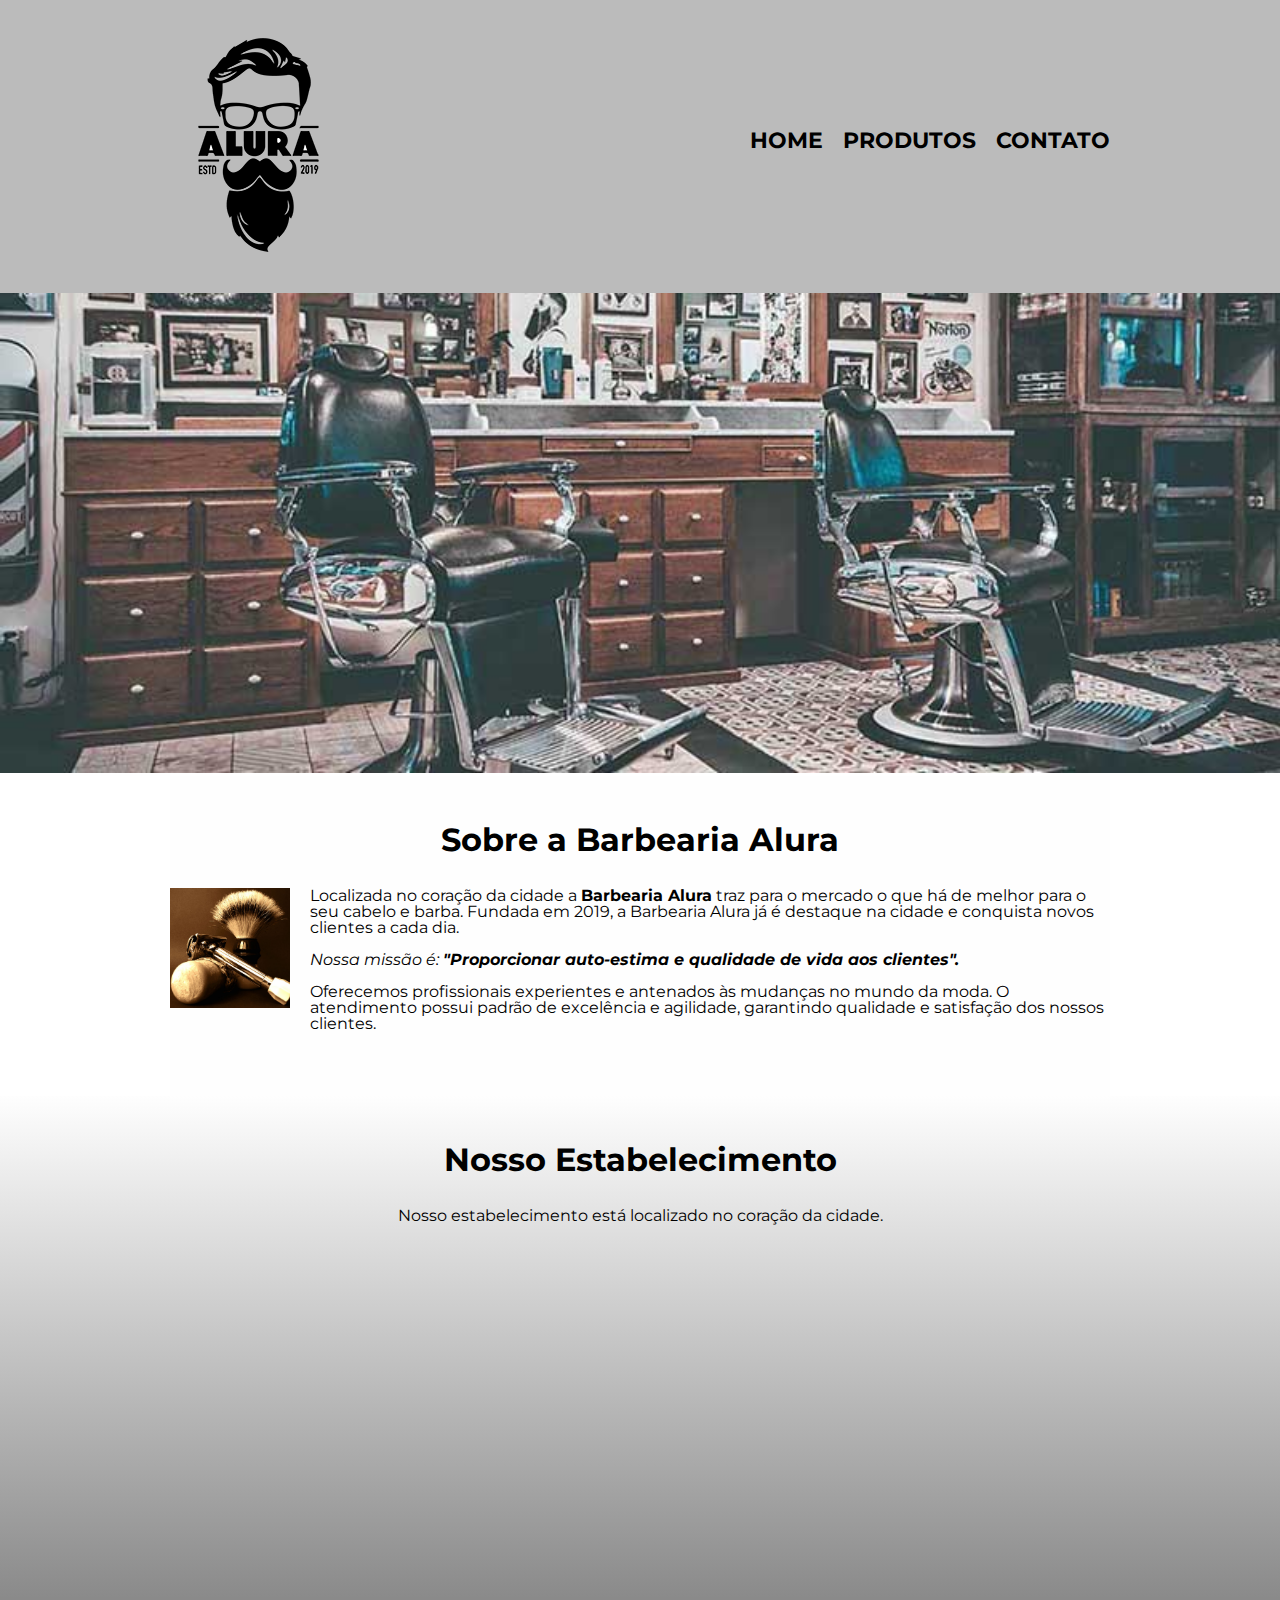
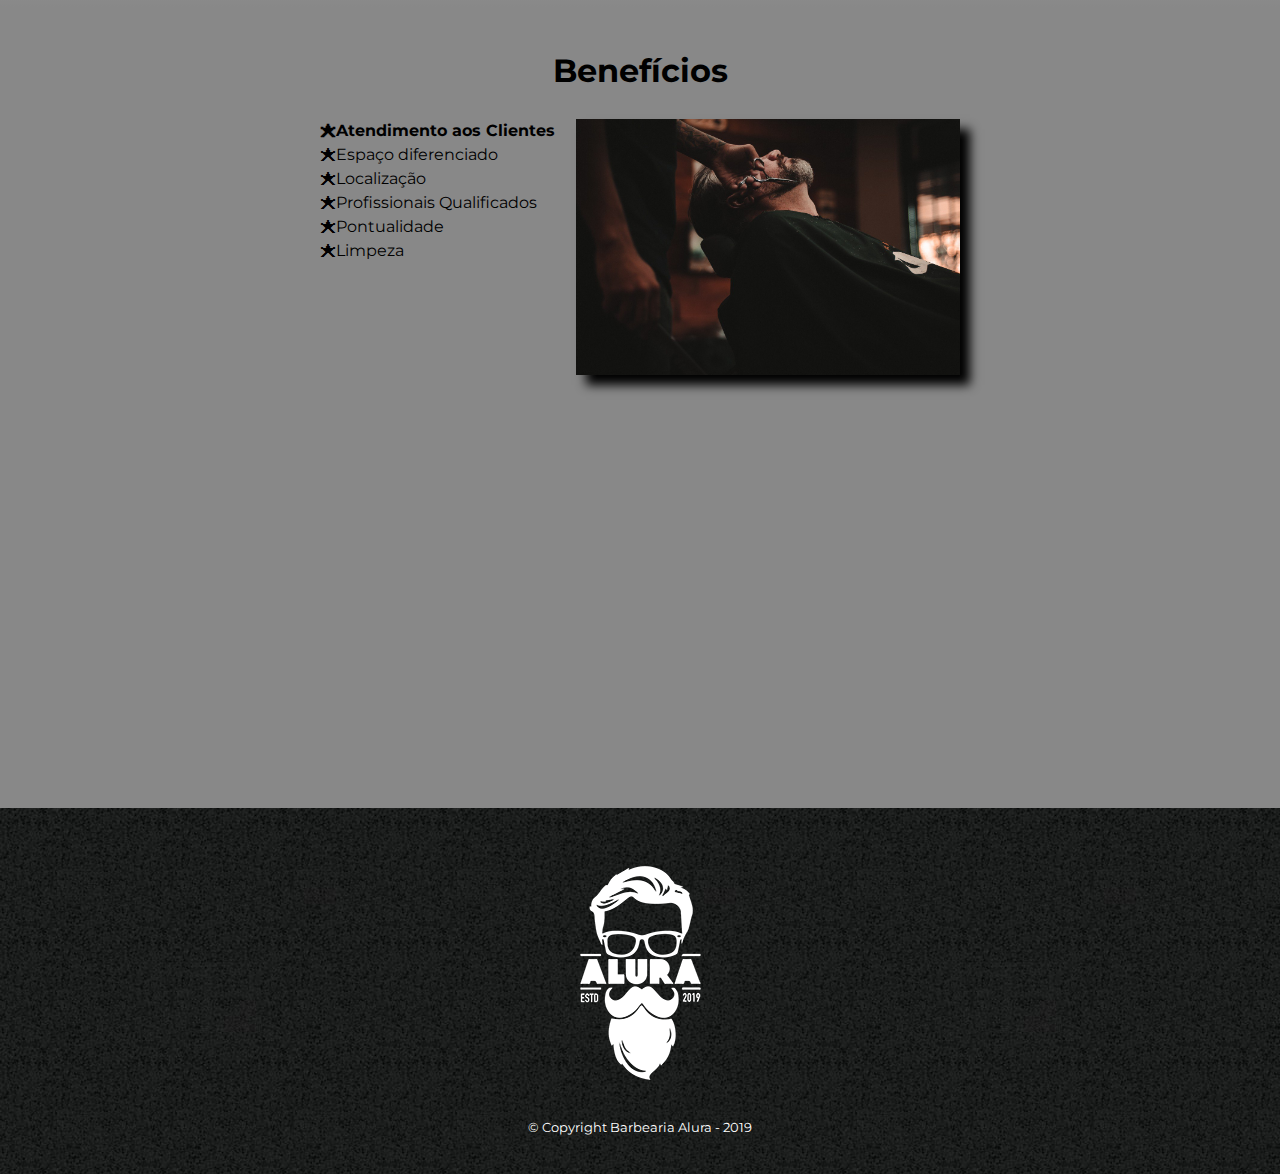
<file: index.html>
<!DOCTYPE html>
<html lang="pt-br">
	<head>
		<meta charset="UTF-8">
		<meta name="viewport" content="width=device-width">
		<title>Barbearia Alura</title>
		<link rel="stylesheet" type="text/css" href="reset.css">
		<link rel="stylesheet" type="text/css" href="style.css">
		<link href="https://fonts.googleapis.com/css?family=Montserrat&display=swap" rel="stylesheet">
	</head>
	<body>
		<header>
			<div class="caixa">
				<h1><img src="logo.png"></h1>
				<nav>	
					<ul>
						<li><a href="index.html">Home</a></li>
						<li><a href="produtos.html">Produtos</a></li>
						<li><a href="contato.html">Contato</a></li>
					</ul>
				</nav>
			</div>
		</header>
			<img class="banner" src="banner.jpg">			
		<main>
			<section class="principal">
				<h2 class="titulo-principal">Sobre a Barbearia Alura</h2>

				<img class="utensilios" src="utensilios.jpg" alt="Utensilios de um barbeiro">

				<p>Localizada no coração da cidade a <strong>Barbearia Alura</strong> traz para o mercado o que há de melhor para o seu cabelo e barba. Fundada em 2019, a Barbearia Alura já é destaque na cidade e conquista novos clientes a cada dia.</p>

				<p id="missao"><em>Nossa missão é: <strong>"Proporcionar auto-estima e qualidade de vida aos clientes".</strong></em></p>

				<p>Oferecemos profissionais experientes e antenados às mudanças no mundo da moda. O atendimento possui padrão de excelência e agilidade, garantindo qualidade e satisfação dos nossos clientes.</p>				
			</section>

			<section class="mapa">
				<h3 class="titulo-principal">Nosso Estabelecimento</h3>
				<p>Nosso estabelecimento está localizado no coração da cidade.</p>
				<div class="mapa-conteudo">
					<iframe src="https://www.google.com/maps/embed?pb=!1m18!1m12!1m3!1d3656.4484611390435!2d-46.63465338518794!3d-23.588244284669564!2m3!1f0!2f0!3f0!3m2!1i1024!2i768!4f13.1!3m3!1m2!1s0x94ce5a2b2ed7f3a1%3A0xab35da2f5ca62674!2sCaelum%20-%20Escola%20de%20Tecnologia!5e0!3m2!1spt-BR!2sbr!4v1580768793512!5m2!1spt-BR!2sbr" width="100%" height="300" frameborder="0" style="border:0;" allowfullscreen=""></iframe>	
				</div>
			</section>

			<section class="beneficios">
				<h3 class="titulo-principal">Benefícios</h3>

				<div class="conteudo-beneficios">
					<ul class="lista-beneficios">
						<li class="itens">Atendimento aos Clientes</li>
						<li class="itens">Espaço diferenciado</li>
						<li class="itens">Localização</li>
						<li class="itens">Profissionais Qualificados</li>
						<li class="itens">Pontualidade</li>
						<li class="itens">Limpeza</li>
					</ul><img src="beneficios.jpg" class="imagem-beneficios">
				</div>
				<div class="video">
					<iframe width="100%" height="315" src="https://www.youtube.com/embed/wcVVXUV0YUY" frameborder="0" allow="accelerometer; autoplay; encrypted-media; gyroscope; picture-in-picture" allowfullscreen></iframe>
				</div>
			</section>
		</main>
		<footer>
			<img src="logo-branco.png">
			<p class="copyright">&copy; Copyright Barbearia Alura - 2019</p>
		</footer>
	</body>	
</html>
</file>
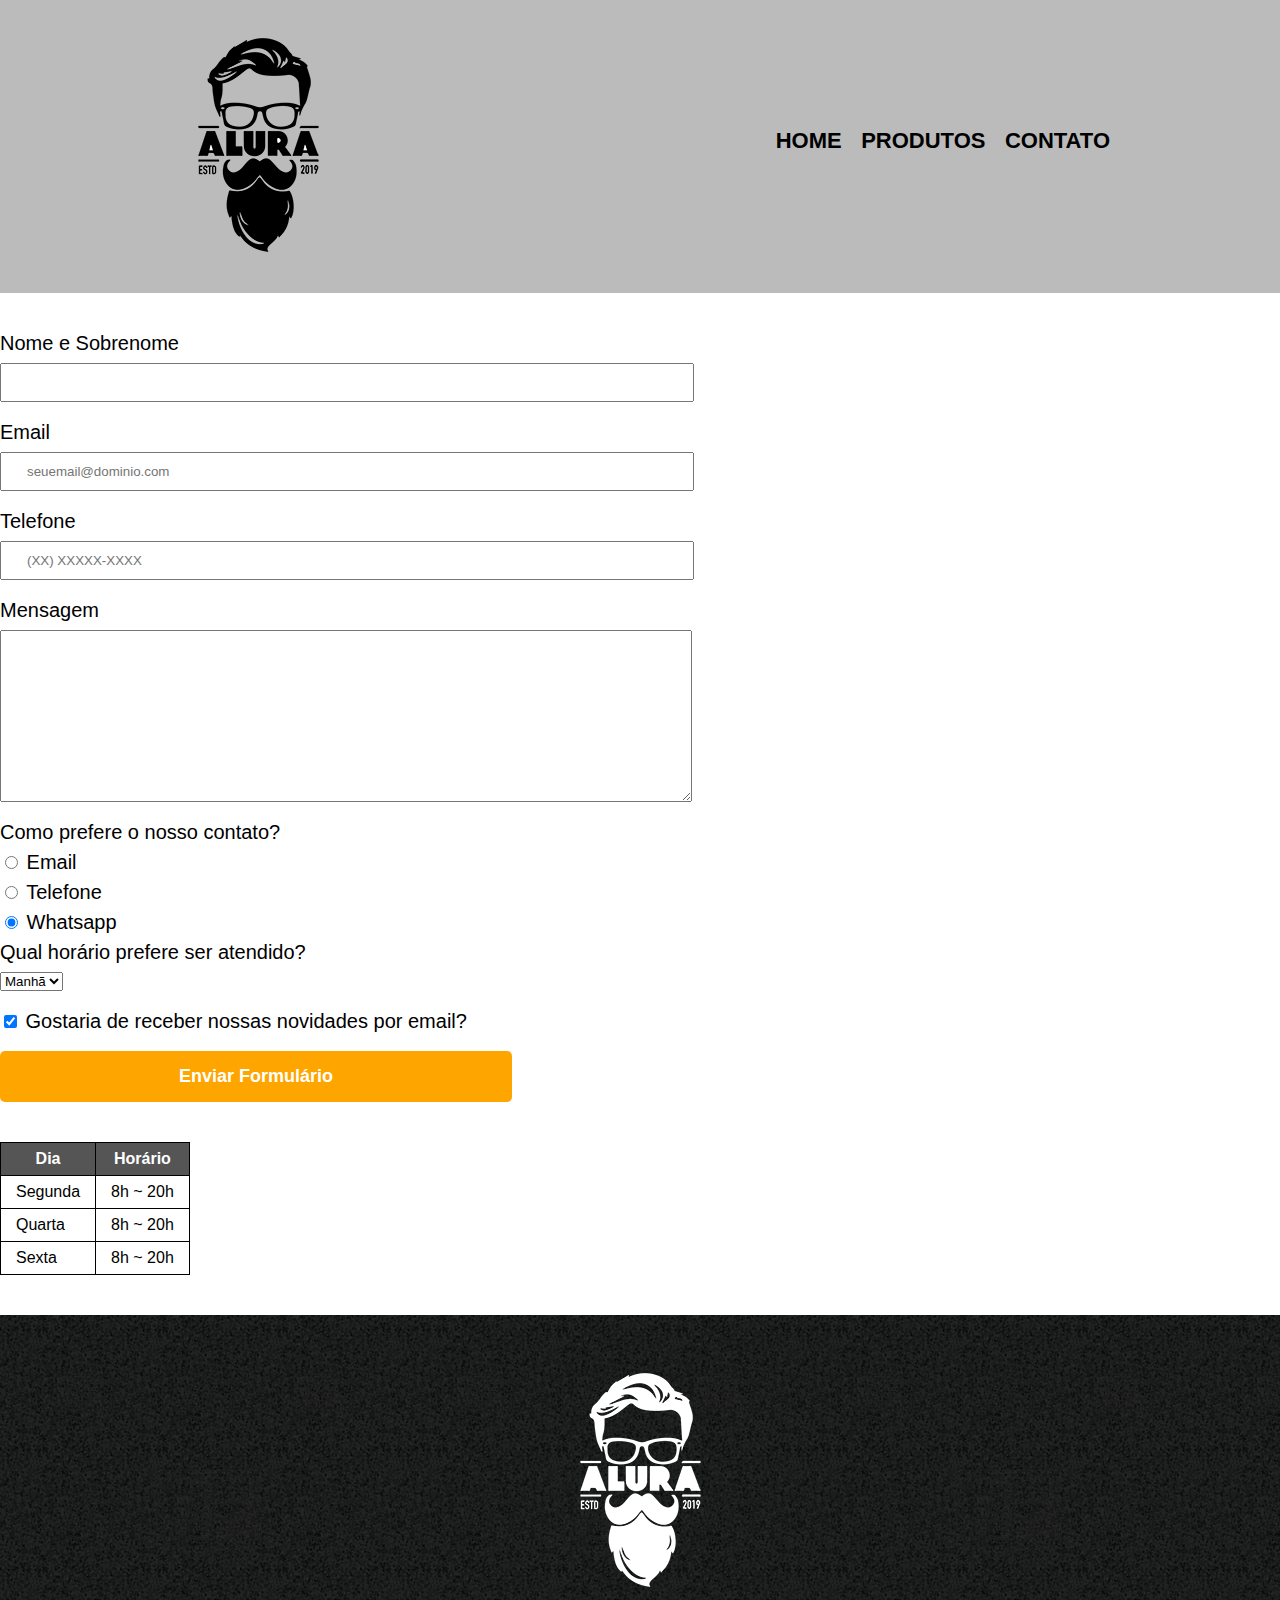
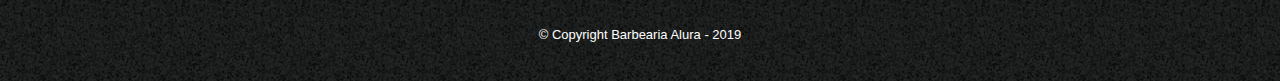
<file: contato.html>
<!DOCTYPE html>
<html lang="pt-br">
	<head>
		<meta charset="utf-8">
		<title>Contato - Barbearia Alura</title>
		<link rel="stylesheet" type="text/css" href="reset.css">
		<link rel="stylesheet" type="text/css" href="style.css">
	</head>

	<body>
		
		<header>
			<div class="caixa">
				<h1><img src="logo.png" alt="Logo da Barbearia Alura"l></h1>

				<nav>	
					<ul>
						<li><a href="index.html">Home</a></li>
						<li><a href="produtos.html">Produtos</a></li>
						<li><a href="contato.html">Contato</a></li>
					</ul>
				</nav>
			</div>
		</header>

		<main>
			<form>
				<label for="nomesobrenome">Nome e Sobrenome</label>
				<input type="text" id="nomesobrenome" class="input-padrao" required>

				<label for="email">Email</label>
				<input type="email" id="email" class="input-padrao" required placeholder="seuemail@dominio.com">

				<label for="telefone">Telefone</label>
				<input type="tel" id="telefone" class="input-padrao" required placeholder="(XX) XXXXX-XXXX">

				<label for="mensagem">Mensagem</label>
				<textarea id="mensagem" rows="10" class="input-padrao" required></textarea>

				<fieldset>
					<legend>Como prefere o nosso contato?</legend>
					<label for="radio-email">
						<input type="radio" value="Email" id="radio-email" name="contato">	
						Email						
					</label>
					
					<label for="radio-telefone">
						<input type="radio" value="telefone" id="radio-telefone" name="contato">
						Telefone
					</label>
					
					<label for="radio-whatsapp">
						<input type="radio" value="whatsapp" id="radio-whatsapp" name="contato" checked>		
						Whatsapp
					</label>				
				</fieldset>

				<fieldset>
					<legend>Qual horário prefere ser atendido?</legend>
					<select>
						<option>Manhã</option>
						<option>Tarde</option>
						<option>Noite</option>
					</select>
				</fieldset>

				<label class="checkbox">
					<input type="checkbox" checked>
					Gostaria de receber nossas novidades por email?
				</label>

				<input type="submit" value="Enviar Formulário" class="enviar">

			</form>

			<table>
				<thead>
					<tr>
						<th>Dia</th>
						<th>Horário</th>
					</tr>	
				</thead>
				<tbody>				
					<tr>
						<td>Segunda</td>
						<td>8h ~ 20h</td>
					</tr>
					<tr>
						<td>Quarta</td>
						<td>8h ~ 20h</td>
					</tr>
					<tr>
						<td>Sexta</td>
						<td>8h ~ 20h</td>
					</tr>
				</tbody>
			</table>

		</main>

		<footer>
			<img src="logo-branco.png" alt="Logo da Barbearia Alura">
			<p class="copyright">&copy; Copyright Barbearia Alura - 2019</p>
		</footer>

	</body>
</html>
</file>
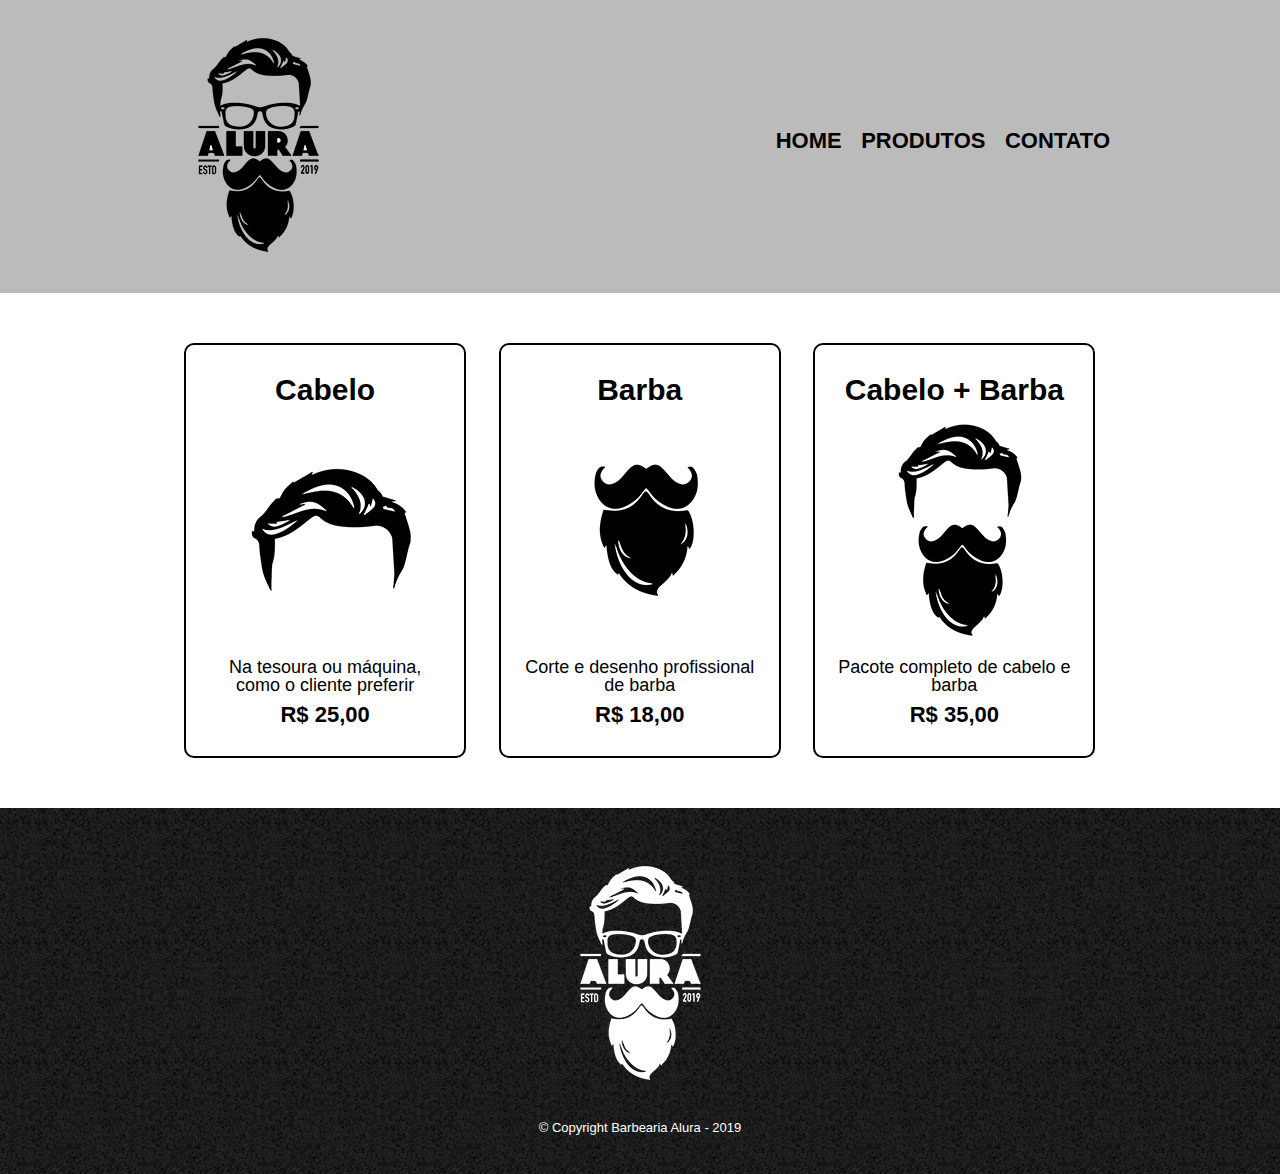
<file: produtos.html>
<!DOCTYPE html>
<html lang="pt-br">
	<head>
		<meta charset="utf-8">
		<title>Produtos - Barbearia Alura</title>
		<link rel="stylesheet" type="text/css" href="reset.css">
		<link rel="stylesheet" type="text/css" href="style.css">
	</head>
	<body>
		<header>
			<div class="caixa">
				<h1><img src="logo.png"></h1>

				<nav>	
					<ul>
						<li><a href="index.html">Home</a></li>
						<li><a href="produtos.html">Produtos</a></li>
						<li><a href="contato.html">Contato</a></li>
					</ul>
				</nav>
			</div>
		</header>

		<main>
			<ul class="produtos">
				<li><h2>Cabelo</h2>
					<img src="cabelo.jpg">
					<p class="produto-descricao">Na tesoura ou máquina, como o cliente preferir</p>
					<p class="produto-preco">R$ 25,00</p>
				</li>
				<li><h2>Barba</h2>
					<img src="barba.jpg">
					<p class="produto-descricao">Corte e desenho profissional de barba</p>
					<p class="produto-preco">R$ 18,00</p>
				</li>
				<li><h2>Cabelo + Barba</h2>
					<img src="cabelo+barba.jpg">
					<p class="produto-descricao">Pacote completo de cabelo e barba</p>
					<p class="produto-preco">R$ 35,00</p>
				</li>
			</ul>
		</main>

		<footer>
			<img src="logo-branco.png">
			<p class="copyright">&copy; Copyright Barbearia Alura - 2019</p>
		</footer>

	</body>
</html>
</file>
<file: style.css>
body {
	font-family: 'Montserrat', sans-serif;
}

header {
	background: #BBBBBB;
	padding: 20px 0;
	font-weight: bold;
	font-family: 'Montserrat', sans-serif;
}

.caixa {
	position: relative;
	width: 940px;
	margin: 0 auto;
}

nav {
	position: absolute;
	top: 110px;
	right: 0px;
}
nav li {
	display: inline;
	margin: 0 0 0 15px;
}

nav a {
	text-transform: uppercase;
	color: #000000;
	font-weight: bold;
	font-size: 22px;
	text-decoration: none;
}

nav a:hover{
	text-decoration: underline;
	color: #C78C19;
}

.produtos {
	width: 940px;
	margin: 0 auto;
	padding: 50px 0;
}

.produtos li{
	display: inline-block;
	text-align: center;
	width: 30%;
	vertical-align: top;
	margin: 0 1.5%;
	padding: 30px 20px;
	box-sizing: border-box;
	border: 2px solid #000000;
	border-radius: 10px;
}

.produtos li:hover{
	border-color: #C78C19;
}

.produtos li:active{
	border-color: #00FF00;
}

.produtos li:hover h2{
	font-size: 34px;
}

.produtos h2{
	font-size: 30px;
	font-weight: bold;
}

.produto-descricao{
	font-size: 18px;
}

.produto-preco{
	font-size: 22px;
	font-weight: bold;
	margin-top: 10px;
}

footer{
	text-align: center;
	background: url("bg.jpg");
	padding: 40px 0;
}

.copyright{
	color: #FFFFFF;
	font-size: 13px;
	margin-top: 20px;
}

main{
	
}

form{
	margin: 40px 0;
}

form label, form legend {
	display: block;
	font-size: 20px;
	margin: 0 0 10px;
}

.input-padrao {
	display: block;
	margin: 0 0 20px;
	padding: 10px 25px;
	width: 50%;
}

.checkbox {
	margin: 20px 0;
}

.enviar {
	width: 40%;
	padding: 15px 0;
	background: orange;
	color: white;
	font-weight: bold;
	font-size: 18px;
	border: none;
	border-radius: 5px;
	transition: 1s all;
	cursor: pointer;
}

.enviar:hover{
	background: darkorange;
	transform: scale(1.2);
}

table{
	margin: 20px 0 40px;
}

thead{
	background: #555555;
	color: white;
	font-weight: bold;
}

td, th{
	border: 1px solid #000000;
	padding: 8px 15px; 
}

/* css da página inicial */
.banner {
	width: 100%;
}

.titulo-principal {
	text-align: center;
	font-size: 2em;
	margin: 0 0 1em;
	clear: left;
	font-weight: bold;
}

.principal{
	padding: 3em 0;
	background: #FEFEFE;
	width: 940px;
	margin: 0 auto;
}

.principal p {
	margin: 0 0 1em;
}

.principal strong {
	font-weight: bold;
}

.principal em {
	font-style: italic;
}

.utensilios{
	width: 120px;
	float: left;
	margin: 0px 20px 20px 0px;
}

.mapa{
	padding: 3em 0;
	background: linear-gradient(#FEFEFE, #888888)
}

.mapa-conteudo{
	width: 940px;
	margin: 0 auto;
}

.mapa p{
	margin: 0 0 2em;
	text-align: center;
}

.beneficios{
	padding: 3em 0;
	background: #888888;
}

.conteudo-beneficios{
	width: 640px;
	margin: 0 auto;
}

.lista-beneficios{
	width: 40%;
	display: inline-block;
	vertical-align: top;
}

.itens{
	line-height: 1.5;
}

.itens:first-child{
	font-weight: bold;
}

.itens:before{
	content: "🟊";
}

.imagem-beneficios {
	width: 60%;
	opacity: 1;
	transition: 400ms;
	box-shadow: 10px 10px 10px 0 #000000;
}

.imagem-beneficios:hover {
	opacity: 0.3;
}

.video {
	width: 560px;
	margin: 2em auto;
}

/* Responsivo */

@media screen and (max-width: 480px) {
	.caixa, .principal, .conteudo-beneficios, .mapa-conteudo, .video {
		width: auto;
	}

	h1 {
		text-align: center;
	}

	nav {
		position: static;
	}

	.lista-beneficios, .imagem-beneficios {
		width: 100%
	}



}
</file>
